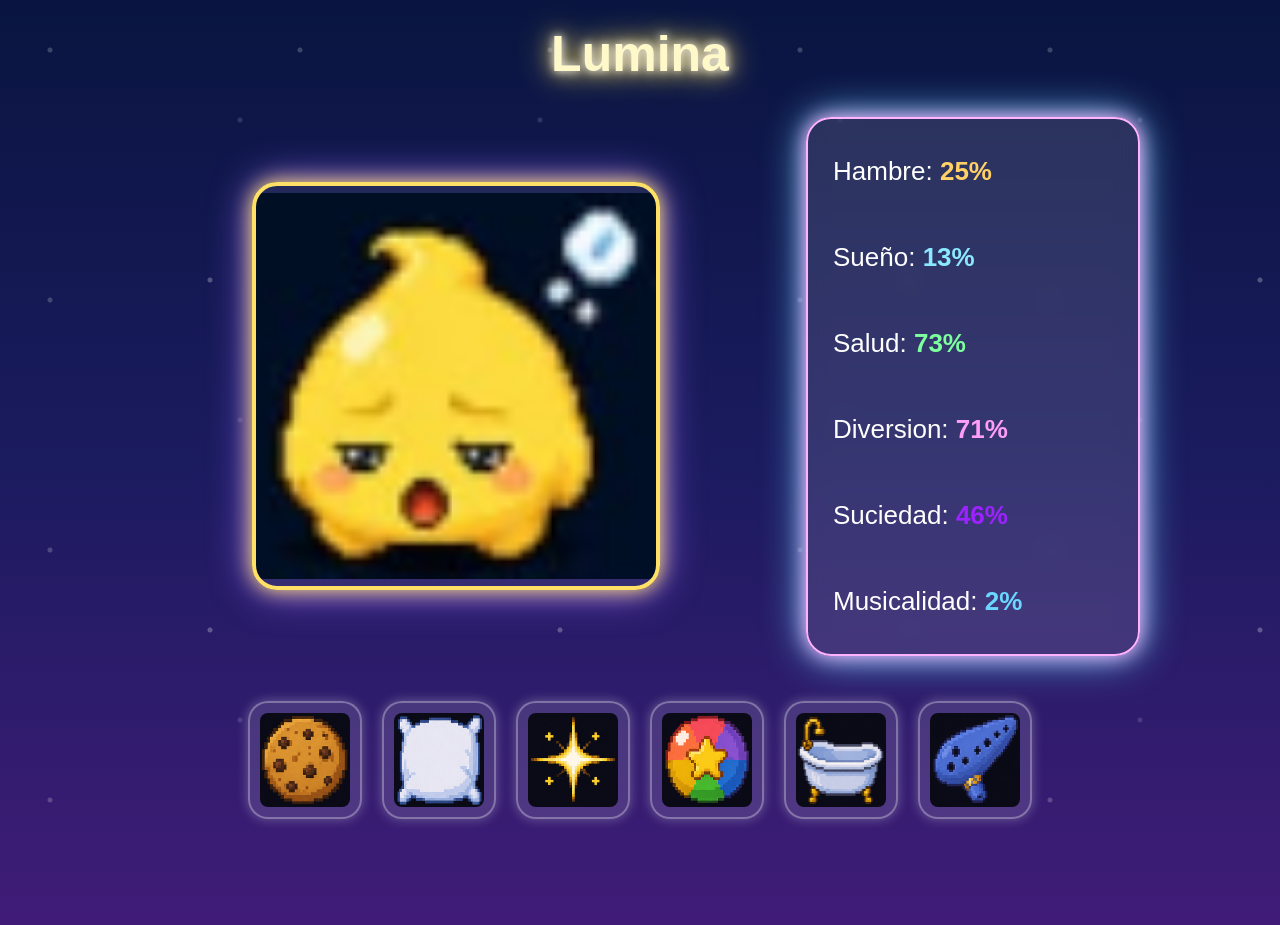
<file: index.html>
<!DOCTYPE html>
<html lang="es">
<head>
<meta charset="UTF-8">
<link rel="stylesheet" href="css.css">
<title>Mascota Virtual</title>


<script>

let hambre = Math.floor(Math.random() * 100);
let sueno = Math.floor(Math.random() * 100);
let salud = Math.floor(Math.random() * 100);
let diver = Math.floor(Math.random() * 100);
let sucio = Math.floor(Math.random() * 100);
let musical = Math.floor(Math.random() * 100);

document.addEventListener("DOMContentLoaded", () => {
  document.getElementById("lblPorcentajeHambre").innerHTML =
         hambre + "%";
  document.getElementById("lblPorcentajeSueno").innerHTML =
         sueno + "%";
  document.getElementById("lblPorcentajeSalud").innerHTML =
         salud + "%";
  document.getElementById("lblPorcentajeDiver").innerHTML =
         diver + "%";
  document.getElementById("lblPorcentajeSucio").innerHTML =
         sucio + "%";
  document.getElementById("lblPorcentajeMusical").innerHTML =
         musical + "%";
    actualizarImg();
});

function dragstartHandler(ev){
    ev.dataTransfer.setData("text", ev.target.id);
}

function dragoverHandler(ev){
    ev.preventDefault();
}

function dropHandler(ev){

    ev.preventDefault();

    const data = ev.dataTransfer.getData("text");

    
    if(data == "comida" && hambre>0){
       
        hambre -= 5;
        document.getElementById("zonaMascota").style.backgroundImage ="url('img/lumer.png')";
         console.log("comida");
        if(hambre < 0) hambre = 0;
    }
    if(data == "cama" && sueno>0){
        sueno -= sueno;
        document.getElementById("zonaMascota").style.backgroundImage ="url('img/lumir.png')";
        if(sueno < 0) sueno = 0;
    }
    if(data == "cura" && salud>0){
        salud -= 5;
        document.getElementById("zonaMascota").style.backgroundImage ="url('img/Lurar.png')";
        if(salud < 0) salud = 0;
    }
    if(data == "juego" && diver>0){
        diver -= 5;
        document.getElementById("zonaMascota").style.backgroundImage ="url('img/lugar.png')";
        if(diver < 0) diver = 0;
    }
    if(data == "baño" && sucio>0){
        sucio -= sucio;
        document.getElementById("zonaMascota").style.backgroundImage ="url('img/luña.png')";
        if(sucio < 0) sucio = 0;
    }
    if(data == "musica" && musical>0){
        musical -= 5;
        document.getElementById("zonaMascota").style.backgroundImage ="url('img/Lurina.png')";
        if(musical < 0) musical = 0;
    }

    actualizarLabels();
    setTimeout(() => {actualizarImg();}, 2000);

  
}

function actualizarLabels(){

    document.getElementById("lblPorcentajeHambre").innerHTML =
         hambre + "%";
    document.getElementById("lblPorcentajeSueno").innerHTML =
         sueno + "%";
    document.getElementById("lblPorcentajeSalud").innerHTML =
         salud + "%";
    document.getElementById("lblPorcentajeDiver").innerHTML =
         diver + "%";
    document.getElementById("lblPorcentajeSucio").innerHTML =
         sucio + "%";
    document.getElementById("lblPorcentajeMusical").innerHTML =
         musical + "%";
}

function actualizarImg(){
    if(hambre >= 65){
        document.getElementById("zonaMascota").style.backgroundImage ="url('img/lujado.png')";
    }
    
    if (sueno >= 35){
        document.getElementById("zonaMascota").style.backgroundImage ="url('img/luca.png')";
    }

    if (salud >= 50){
        document.getElementById("zonaMascota").style.backgroundImage ="url('img/lufer.png')";
    }

    if (diver >= 50){
        document.getElementById("zonaMascota").style.backgroundImage ="url('img/luca.png')";
    }

    if (sucio >= 60){
        document.getElementById("zonaMascota").style.backgroundImage ="url('img/lutri.png')";
    }

    if (musical >= 80){
        document.getElementById("zonaMascota").style.backgroundImage ="url('img/lutri.png')";
    }

    if(musical < 80 && sucio < 60 && diver < 50 && salud < 50 && sueno == 0 && hambre < 65){
            document.getElementById("zonaMascota").style.backgroundImage ="url('img/luma.png')";
    }
}


</script>

</head>

<body>

<h1>Lumina</h1>

<div id="contenedor">

    <div id="zonaMascota"
         ondrop="dropHandler(event)"
         ondragover="dragoverHandler(event)">
         
    </div>

    <div id="panel">
        
        <label id="lblHambre">Hambre: </label>
        <label id="lblPorcentajeHambre">50% </label>
        <br></br>
        <label id="lblSueno">Sueño: </label>
        <label id="lblPorcentajeSueno">3% </label>
        <br></br>
        <label id="lblSalud">Salud: </label>
        <label id="lblPorcentajeSalud">3% </label>
        <br></br>
        <label id="lblDiver">Diversion: </label>
        <label id="lblPorcentajeDiver">3% </label>
        <br></br>
        <label id="lblSucio">Suciedad: </label>
        <label id="lblPorcentajeSucio">3% </label>
        <br></br>
        <label id="lblMusical">Musicalidad: </label>
        <label id="lblPorcentajeMusical">3% </label>


    </div>

</div>

<div id="objetos">

    <img
        id="comida"
        class="objeto"
        src="img/gallet.png"
        draggable="true"
        ondragstart="dragstartHandler(event)"
        
    >

    <img
        id="cama"
        class="objeto"
        src="img/moa.png"
        draggable="true"
        ondragstart="dragstartHandler(event)"
    >

    <img
        id="cura"
        class="objeto"
        src="img/dest.png"
        draggable="true"
        ondragstart="dragstartHandler(event)"
    >

    <img
        id="juego"
        class="objeto"
        src="img/bola.png"
        draggable="true"
        ondragstart="dragstartHandler(event)"
    >

    <img
        id="baño"
        class="objeto"
        src="img/baño.png"
        draggable="true"
        ondragstart="dragstartHandler(event)"
    >

    <img
        id="musica"
        class="objeto"
        src="img/oca.png"
        draggable="true"
        ondragstart="dragstartHandler(event)"
    >

</div>

</body>
</html>
</file>
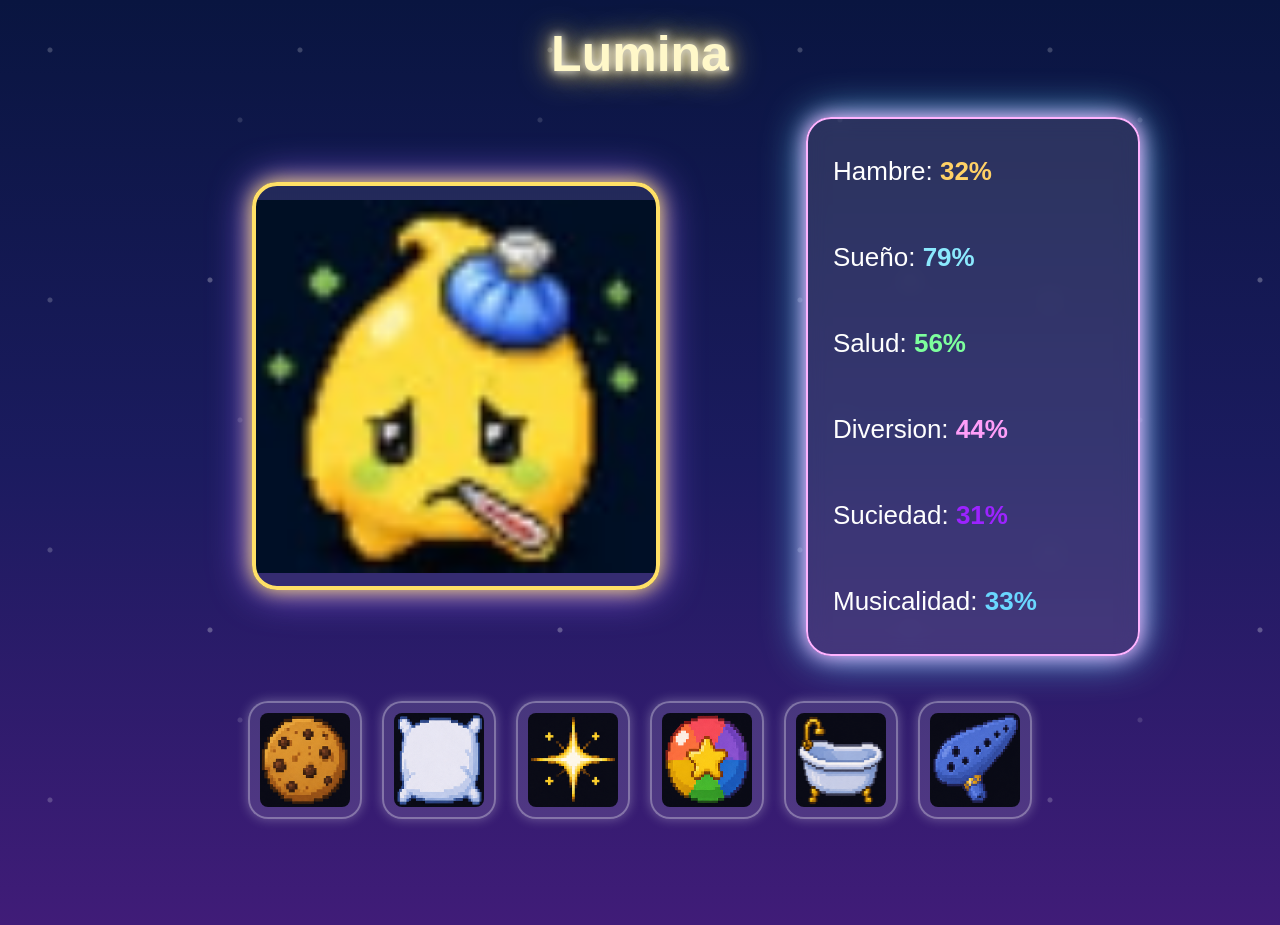
<file: tamagoshi.html>
<!DOCTYPE html>
<html lang="es">
<head>
<meta charset="UTF-8">
<link rel="stylesheet" href="css.css">
<title>Mascota Virtual</title>


<script>

let hambre = Math.floor(Math.random() * 100);
let sueno = Math.floor(Math.random() * 100);
let salud = Math.floor(Math.random() * 100);
let diver = Math.floor(Math.random() * 100);
let sucio = Math.floor(Math.random() * 100);
let musical = Math.floor(Math.random() * 100);

document.addEventListener("DOMContentLoaded", () => {
  document.getElementById("lblPorcentajeHambre").innerHTML =
         hambre + "%";
  document.getElementById("lblPorcentajeSueno").innerHTML =
         sueno + "%";
  document.getElementById("lblPorcentajeSalud").innerHTML =
         salud + "%";
  document.getElementById("lblPorcentajeDiver").innerHTML =
         diver + "%";
  document.getElementById("lblPorcentajeSucio").innerHTML =
         sucio + "%";
  document.getElementById("lblPorcentajeMusical").innerHTML =
         musical + "%";
    actualizarImg();
});

function dragstartHandler(ev){
    ev.dataTransfer.setData("text", ev.target.id);
}

function dragoverHandler(ev){
    ev.preventDefault();
}

function dropHandler(ev){

    ev.preventDefault();

    const data = ev.dataTransfer.getData("text");

    
    if(data == "comida" && hambre>0){
       
        hambre -= 5;
        document.getElementById("zonaMascota").style.backgroundImage ="url('img/lumer.png')";
         console.log("comida");
        if(hambre < 0) hambre = 0;
    }
    if(data == "cama" && sueno>0){
        sueno -= sueno;
        document.getElementById("zonaMascota").style.backgroundImage ="url('img/lumir.png')";
        if(sueno < 0) sueno = 0;
    }
    if(data == "cura" && salud>0){
        salud -= 5;
        document.getElementById("zonaMascota").style.backgroundImage ="url('img/Lurar.png')";
        if(salud < 0) salud = 0;
    }
    if(data == "juego" && diver>0){
        diver -= 5;
        document.getElementById("zonaMascota").style.backgroundImage ="url('img/lugar.png')";
        if(diver < 0) diver = 0;
    }
    if(data == "baño" && sucio>0){
        sucio -= sucio;
        document.getElementById("zonaMascota").style.backgroundImage ="url('img/luña.png')";
        if(sucio < 0) sucio = 0;
    }
    if(data == "musica" && musical>0){
        musical -= 5;
        document.getElementById("zonaMascota").style.backgroundImage ="url('img/Lurina.png')";
        if(musical < 0) musical = 0;
    }

    actualizarLabels();
    setTimeout(() => {actualizarImg();}, 2000);

  
}

function actualizarLabels(){

    document.getElementById("lblPorcentajeHambre").innerHTML =
         hambre + "%";
    document.getElementById("lblPorcentajeSueno").innerHTML =
         sueno + "%";
    document.getElementById("lblPorcentajeSalud").innerHTML =
         salud + "%";
    document.getElementById("lblPorcentajeDiver").innerHTML =
         diver + "%";
    document.getElementById("lblPorcentajeSucio").innerHTML =
         sucio + "%";
    document.getElementById("lblPorcentajeMusical").innerHTML =
         musical + "%";
}

function actualizarImg(){
    if(hambre >= 65){
        document.getElementById("zonaMascota").style.backgroundImage ="url('img/lujado.png')";
    }
    
    if (sueno >= 35){
        document.getElementById("zonaMascota").style.backgroundImage ="url('img/luca.png')";
    }

    if (salud >= 50){
        document.getElementById("zonaMascota").style.backgroundImage ="url('img/lufer.png')";
    }

    if (diver >= 50){
        document.getElementById("zonaMascota").style.backgroundImage ="url('img/luca.png')";
    }

    if (sucio >= 60){
        document.getElementById("zonaMascota").style.backgroundImage ="url('img/lutri.png')";
    }

    if (musical >= 80){
        document.getElementById("zonaMascota").style.backgroundImage ="url('img/lutri.png')";
    }

    if(musical < 80 && sucio < 60 && diver < 50 && salud < 50 && sueno == 0 && hambre < 65){
            document.getElementById("zonaMascota").style.backgroundImage ="url('img/luma.png')";
    }
}


</script>

</head>

<body>

<h1>Lumina</h1>

<div id="contenedor">

    <div id="zonaMascota"
         ondrop="dropHandler(event)"
         ondragover="dragoverHandler(event)">
         
    </div>

    <div id="panel">
        
        <label id="lblHambre">Hambre: </label>
        <label id="lblPorcentajeHambre">50% </label>
        <br></br>
        <label id="lblSueno">Sueño: </label>
        <label id="lblPorcentajeSueno">3% </label>
        <br></br>
        <label id="lblSalud">Salud: </label>
        <label id="lblPorcentajeSalud">3% </label>
        <br></br>
        <label id="lblDiver">Diversion: </label>
        <label id="lblPorcentajeDiver">3% </label>
        <br></br>
        <label id="lblSucio">Suciedad: </label>
        <label id="lblPorcentajeSucio">3% </label>
        <br></br>
        <label id="lblMusical">Musicalidad: </label>
        <label id="lblPorcentajeMusical">3% </label>


    </div>

</div>

<div id="objetos">

    <img
        id="comida"
        class="objeto"
        src="img/gallet.png"
        draggable="true"
        ondragstart="dragstartHandler(event)"
        
    >

    <img
        id="cama"
        class="objeto"
        src="img/moa.png"
        draggable="true"
        ondragstart="dragstartHandler(event)"
    >

    <img
        id="cura"
        class="objeto"
        src="img/dest.png"
        draggable="true"
        ondragstart="dragstartHandler(event)"
    >

    <img
        id="juego"
        class="objeto"
        src="img/bola.png"
        draggable="true"
        ondragstart="dragstartHandler(event)"
    >

    <img
        id="baño"
        class="objeto"
        src="img/baño.png"
        draggable="true"
        ondragstart="dragstartHandler(event)"
    >

    <img
        id="musica"
        class="objeto"
        src="img/oca.png"
        draggable="true"
        ondragstart="dragstartHandler(event)"
    >

</div>

</body>
</html>
</file>
<file: css.css>
body{
    font-family: "Trebuchet MS", Arial, sans-serif;
    text-align: center;
    margin: 0;
    min-height: 100vh;
    color: white;

    background:
    radial-gradient(circle at 20% 20%, #ffffff33 2px, transparent 3px),
    radial-gradient(circle at 80% 40%, #ffffff22 2px, transparent 3px),
    radial-gradient(circle at 60% 80%, #ffffff44 2px, transparent 3px),
    linear-gradient(180deg,#091540,#1b1b5f,#401c78);

    background-size: 250px 250px, 300px 300px, 350px 350px, cover;
}

h1{
    margin-top: 25px;
    font-size: 50px;
    color: #fff8c9;
    text-shadow:
    0 0 10px #fff,
    0 0 20px #ffe066,
    0 0 35px #ffe066;
}

/* CONTENEDOR PRINCIPAL */
#contenedor{
    width: 1000px;
    margin: auto;
    margin-top: 30px;
    display: flex;
    justify-content: center;
    gap: 35px;
}

/* ZONA MASCOTA */
#zonaMascota{
    margin:auto;
    width: 400px;
    height: 400px;

    border: 4px solid #ffe066;
    border-radius: 25px;

    background-color: rgba(255,255,255,0.08);

    backdrop-filter: blur(6px);

    box-shadow:
    0 0 20px #ffe066,
    0 0 40px #9c6cff;

    background-image: url("img/luma.png");
    background-size: contain;
    background-repeat: no-repeat;
    background-position: center;

    transition: 0.3s;
}

#zonaMascota:hover{
    transform: scale(1.02);
}

/* PANEL DERECHA */
#panel{
    width: 280px;

    background: rgba(255,255,255,0.12);

    border: 2px solid #ffb3ff;

    border-radius: 25px;

    padding: 25px;

    backdrop-filter: blur(10px);

    box-shadow:
    0 0 20px #ffb3ff,
    0 0 40px #6ad7ff;

    text-align: left;
    font-size: 26px;
}

#panel label{
    line-height: 55px;
}

/* OBJETOS */
#objetos{
    margin-top: 45px;

    display: flex;
    justify-content: center;
    flex-wrap: wrap;

    gap: 20px;
}

.objeto{
    width: 90px;

    padding: 10px;

    border-radius: 20px;

    background: rgba(255,255,255,0.12);

    border: 2px solid rgba(255,255,255,0.3);

    box-shadow:
    0 0 12px rgba(255,255,255,0.3);

    cursor: grab;

    transition: all 0.25s ease;
}

.objeto:hover{
    transform: translateY(-8px) scale(1.12);

    box-shadow:
    0 0 15px #fff,
    0 0 25px #ff9ef8,
    0 0 40px #6ad7ff;
}

.objeto:active{
    cursor: grabbing;
    transform: scale(0.95);
}

/* PORCENTAJES */
#lblPorcentajeHambre{
    color: #ffd166;
    font-weight: bold;
}

#lblPorcentajeSueno{
    color: #8be9fd;
    font-weight: bold;
}

#lblPorcentajeSalud{
    color: #7dff9d;
    font-weight: bold;
}

#lblPorcentajeDiver{
    color: #ff9ef8;
    font-weight: bold;
}

#lblPorcentajeSucio{
    color: #9c23ff;
    font-weight: bold;
}

#lblPorcentajeMusical{
    color: #6ad7ff;
    font-weight: bold;
}
</file>
